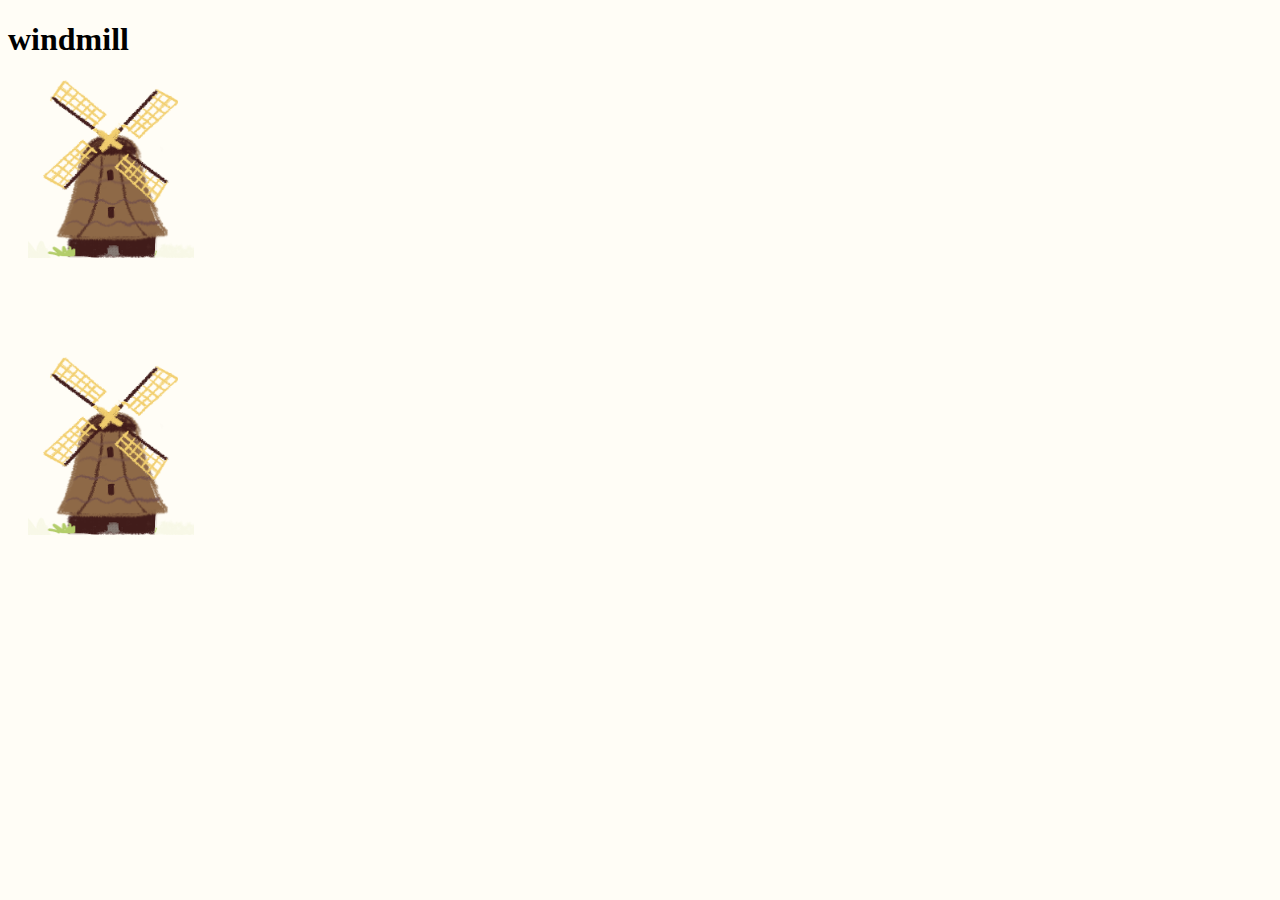
<file: index-page/animation-img.html>
<!DOCTYPE html>
<html lang="en">

<head>
    <meta charset="UTF-8">
    <meta http-equiv="X-UA-Compatible" content="IE=edge">
    <meta name="viewport" content="width=device-width, initial-scale=1.0">
    <title>animation</title>
    <link href="https://cdn.jsdelivr.net/npm/bootstrap@5.2.3/dist/css/bootstrap.min.css" rel="stylesheet"
        integrity="sha384-rbsA2VBKQhggwzxH7pPCaAqO46MgnOM80zW1RWuH61DGLwZJEdK2Kadq2F9CUG65" crossorigin="anonymous">
    <script src="https://cdn.jsdelivr.net/npm/bootstrap@5.2.3/dist/js/bootstrap.bundle.min.js"
        integrity="sha384-kenU1KFdBIe4zVF0s0G1M5b4hcpxyD9F7jL+jjXkk+Q2h455rYXK/7HAuoJl+0I4"
        crossorigin="anonymous"></script>
    <link href="../css/main.css" rel="stylesheet">
    <link rel="stylesheet" href="../css/main.css">
    <link rel="stylesheet" href="../css/a-index.css">
    <link rel="stylesheet" href="../css/windmill.css">

</head>

<body>
  <div class="wrap">
    <div class="container">
  <h1>windmill</h1>
  <div class="windmill">
    <span class="windmill-body"></span>
    <span class="windmill-fans-left"></span>
  </div>
  <div class="windmill">
    <span class="windmill-body"></span>
    <span class="windmill-fans-right"></span>
  </div>
</div>
</div>
</body>
</html>
</file>
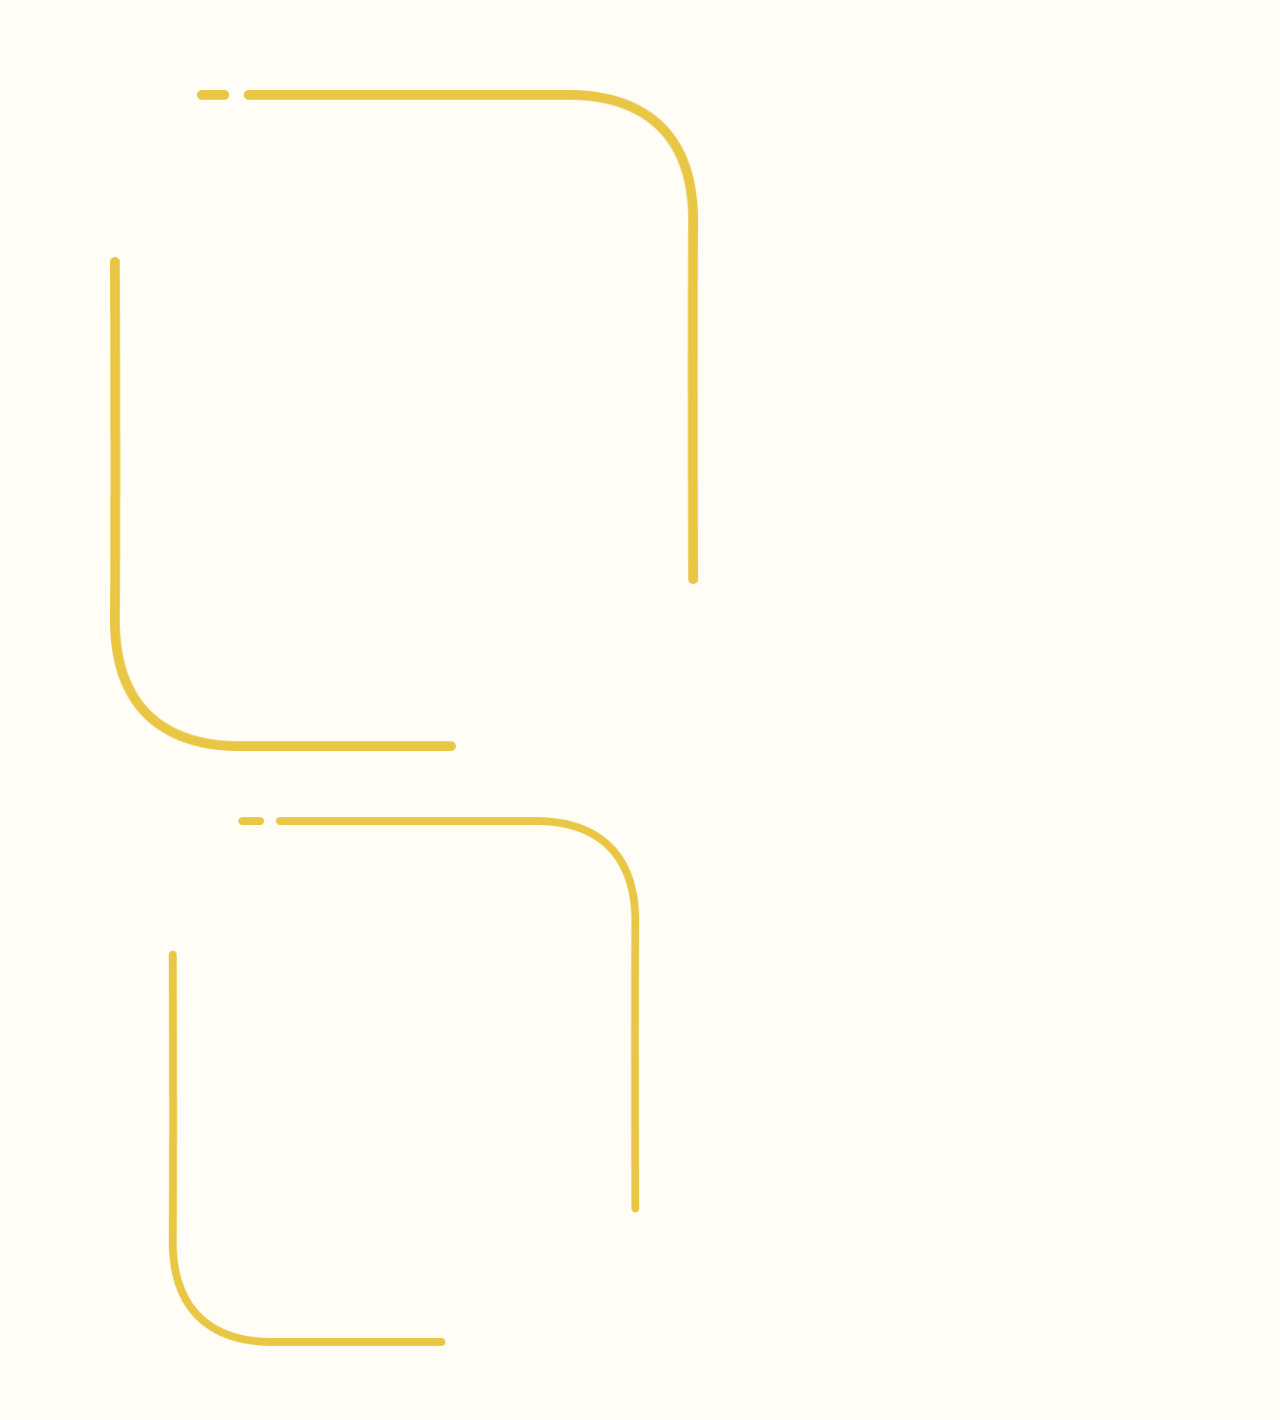
<file: index-page/LessonSlider.html>
<!DOCTYPE html>
<html lang="en">

<head>
    <meta charset="UTF-8">
    <meta http-equiv="X-UA-Compatible" content="IE=edge">
    <meta name="viewport" content="width=device-width, initial-scale=1.0">
    <title>index</title>
    <link href="https://cdn.jsdelivr.net/npm/bootstrap@5.2.3/dist/css/bootstrap.min.css" rel="stylesheet"
        integrity="sha384-rbsA2VBKQhggwzxH7pPCaAqO46MgnOM80zW1RWuH61DGLwZJEdK2Kadq2F9CUG65" crossorigin="anonymous">
    <script src="https://cdn.jsdelivr.net/npm/bootstrap@5.2.3/dist/js/bootstrap.bundle.min.js"
        integrity="sha384-kenU1KFdBIe4zVF0s0G1M5b4hcpxyD9F7jL+jjXkk+Q2h455rYXK/7HAuoJl+0I4"
        crossorigin="anonymous"></script>
    <link href="../css/main.css" rel="stylesheet">
    <link rel="stylesheet" href="../css/main.css">
    <link rel="stylesheet" href="../css/a-index.css">

</head>
<body>
    
    <div class="d-flex a-lesson-btn-right w-100 justify-content-center">
        <div class="a-slide-drag-main">
        </div>
        <div class="position-relative">
            <div class="a-slide-drag"></div>
        </div>
    </div>

    <script src="../JS/main.js"></script>
</body>
</html>
</file>
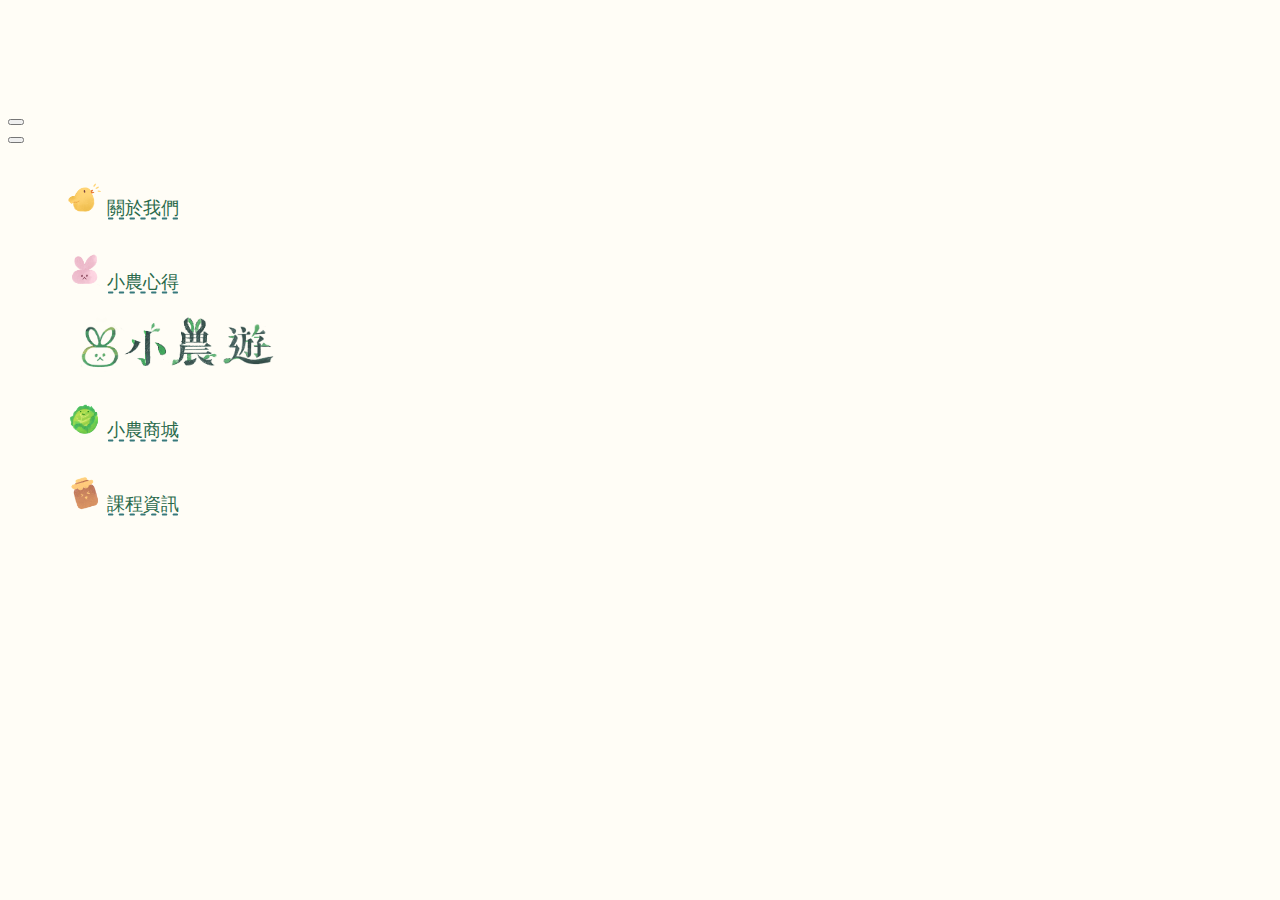
<file: index-page/navbars-sm.html>
<!DOCTYPE html>
<html lang="en">

<head>
    <meta charset="UTF-8">
    <meta http-equiv="X-UA-Compatible" content="IE=edge">
    <meta name="viewport" content="width=device-width, initial-scale=1.0">
    <title>index</title>
    <link href="https://cdn.jsdelivr.net/npm/bootstrap@5.2.3/dist/css/bootstrap.min.css" rel="stylesheet"
        integrity="sha384-rbsA2VBKQhggwzxH7pPCaAqO46MgnOM80zW1RWuH61DGLwZJEdK2Kadq2F9CUG65" crossorigin="anonymous">
    <script src="https://cdn.jsdelivr.net/npm/bootstrap@5.2.3/dist/js/bootstrap.bundle.min.js"
        integrity="sha384-kenU1KFdBIe4zVF0s0G1M5b4hcpxyD9F7jL+jjXkk+Q2h455rYXK/7HAuoJl+0I4"
        crossorigin="anonymous"></script>
    <link href="../css/main.css" rel="stylesheet">

</head>

<body>
    <header>
        <div class="row p-0 m-0">
            <a class="nav-link d-flex  position-absolute justify-content-evenly nav-mb-logoimg" aria-current="page"
                href="#">
                <img src="../img/Icons/小農遊LOGO.png" class="nav-mb-logoimg" width="97.5px" alt="">
            </a>
        </div>
        <div class="row">
            <div class="d-flex  position-absolute justify-content-end mt-4 p-0 nav-title-button">
                <a href="#" class="me-3">
                    <div class="button-cart container">
                        <img src="../img/Icons/icon-cart1.svg" alt="" width="20px" class="icons justify-content-center align-content-center mt-2
                        "></img>
                        <span class="icons-index">1</span>
                    </div>
                </a>
                <div class="">
                    <a href="#" class="position-relative" id="toggleMember"> 
                        <div class="button-member">
                            <img src="../img/Icons/IconClass.png" width="30px" alt="" class="">
                        </div>
                    </a>
                    <ul class="d-flex memeber-status flex-column flex-md-row justify-content-evenly ps-sm-2 ps-md-0"
                        id="memberList">
                        <a href="#" class="">
                            <li class="col-4 mt-sm-0 mt-md-2 icon-member">
                            </li>
                        </a>
                        <a href="#" class="">
                            <li class="col-4 mt-sm-0 mt-md-2  icon-heart">
                            </li>
                        </a>
                        <a href="#" class="">
                            <li class="col-4 mt-sm-0 mt-md-2 icon-logout">
                            </li>
                        </a>
                    </ul>
                    <div class="memeber-active-bg"></div>
                </div>
            </div>
            <button class="navbar-toggler mt-3" type="button" data-bs-toggle="collapse"
                data-bs-target="#navbarSupportedContent2" aria-controls="navbarSupportedContent2" aria-expanded="false"
                aria-label="Toggle navigation">
                <span class=""></span>
            </button>
        </div>
        </div>
        <nav class="navbar navbar-expand-md">
            <div class="container">
                <button class="navbar-toggler" type="button" data-bs-toggle="collapse"
                    data-bs-target="#navbarSupportedContent" aria-controls="navbarSupportedContent"
                    aria-expanded="false" aria-label="Toggle navigation">
                    <span class="navbar-toggler-icon"></span>
                </button>
                <div class="collapse navbar-collapse" id="navbarSupportedContent">
                    <ul class="navbar-nav me-auto mb-2 mb-md-0 mt-md-5 m-md-auto">
                        <li class="nav-item menu_li  mx-md-1 
                    ">
                            <a class="nav-link" href="#">
                                <div class="menu_icon has_hidden_icon">
                                    <img src="../img/Icons/IconNews.png" alt="">
                                </div>
                                <span>關於我們
                                    <svg width="70" height="3" viewBox="0 0 70 3" fill="none" class=""
                                        xmlns="http://www.w3.org/2000/svg">
                                        <path
                                            d="M69.1026 2.5H65.5128C65.0103 2.5 64.6154 2.06 64.6154 1.5C64.6154 0.94 65.0103 0.5 65.5128 0.5H69.1026C69.6051 0.5 70 0.94 70 1.5C70 2.06 69.6051 2.5 69.1026 2.5ZM58.3333 2.5H54.7436C54.241 2.5 53.8462 2.06 53.8462 1.5C53.8462 0.94 54.241 0.5 54.7436 0.5H58.3333C58.8359 0.5 59.2308 0.94 59.2308 1.5C59.2308 2.06 58.8359 2.5 58.3333 2.5ZM47.5641 2.5H43.9744C43.4718 2.5 43.0769 2.06 43.0769 1.5C43.0769 0.94 43.4718 0.5 43.9744 0.5H47.5641C48.0667 0.5 48.4615 0.94 48.4615 1.5C48.4615 2.06 48.0667 2.5 47.5641 2.5ZM36.7949 2.5H33.2051C32.7026 2.5 32.3077 2.06 32.3077 1.5C32.3077 0.94 32.7026 0.5 33.2051 0.5H36.7949C37.2974 0.5 37.6923 0.94 37.6923 1.5C37.6923 2.06 37.2974 2.5 36.7949 2.5ZM26.0256 2.5H22.4359C21.9333 2.5 21.5385 2.06 21.5385 1.5C21.5385 0.94 21.9333 0.5 22.4359 0.5H26.0256C26.5282 0.5 26.9231 0.94 26.9231 1.5C26.9231 2.06 26.5282 2.5 26.0256 2.5ZM15.2564 2.5H11.6667C11.1641 2.5 10.7692 2.06 10.7692 1.5C10.7692 0.94 11.1641 0.5 11.6667 0.5H15.2564C15.759 0.5 16.1538 0.94 16.1538 1.5C16.1538 2.06 15.759 2.5 15.2564 2.5ZM4.48718 2.5H0.897436C0.394872 2.5 0 2.06 0 1.5C0 0.94 0.394872 0.5 0.897436 0.5H4.48718C4.98974 0.5 5.38462 0.94 5.38462 1.5C5.38462 2.06 4.98974 2.5 4.48718 2.5Z"
                                            fill="#37797C" />
                                    </svg>
                                </span>
                            </a>
                        </li>
                        <li class="nav-item menu_li mx-md-1 ">

                            <a class="nav-link" href="#">
                                <div class="menu_icon has_hidden_icon">
                                    <img src="../img/Icons/IconMember.png" alt="">
                                </div><span>小農心得
                                    <svg width=" 70" height="3" viewBox="0 0 70 3" fill="none"
                                        xmlns="http://www.w3.org/2000/svg">
                                        <path
                                            d="M69.1026 2.5H65.5128C65.0103 2.5 64.6154 2.06 64.6154 1.5C64.6154 0.94 65.0103 0.5 65.5128 0.5H69.1026C69.6051 0.5 70 0.94 70 1.5C70 2.06 69.6051 2.5 69.1026 2.5ZM58.3333 2.5H54.7436C54.241 2.5 53.8462 2.06 53.8462 1.5C53.8462 0.94 54.241 0.5 54.7436 0.5H58.3333C58.8359 0.5 59.2308 0.94 59.2308 1.5C59.2308 2.06 58.8359 2.5 58.3333 2.5ZM47.5641 2.5H43.9744C43.4718 2.5 43.0769 2.06 43.0769 1.5C43.0769 0.94 43.4718 0.5 43.9744 0.5H47.5641C48.0667 0.5 48.4615 0.94 48.4615 1.5C48.4615 2.06 48.0667 2.5 47.5641 2.5ZM36.7949 2.5H33.2051C32.7026 2.5 32.3077 2.06 32.3077 1.5C32.3077 0.94 32.7026 0.5 33.2051 0.5H36.7949C37.2974 0.5 37.6923 0.94 37.6923 1.5C37.6923 2.06 37.2974 2.5 36.7949 2.5ZM26.0256 2.5H22.4359C21.9333 2.5 21.5385 2.06 21.5385 1.5C21.5385 0.94 21.9333 0.5 22.4359 0.5H26.0256C26.5282 0.5 26.9231 0.94 26.9231 1.5C26.9231 2.06 26.5282 2.5 26.0256 2.5ZM15.2564 2.5H11.6667C11.1641 2.5 10.7692 2.06 10.7692 1.5C10.7692 0.94 11.1641 0.5 11.6667 0.5H15.2564C15.759 0.5 16.1538 0.94 16.1538 1.5C16.1538 2.06 15.759 2.5 15.2564 2.5ZM4.48718 2.5H0.897436C0.394872 2.5 0 2.06 0 1.5C0 0.94 0.394872 0.5 0.897436 0.5H4.48718C4.98974 0.5 5.38462 0.94 5.38462 1.5C5.38462 2.06 4.98974 2.5 4.48718 2.5Z"
                                            fill="#37797C" />
                                    </svg>
                                </span>
                            </a>
                        </li>
                        <li class="nav-item menu_li mx-md-1 navbar-logo">
                            <a class="nav-link navbar-logo" aria-current="page" href="#">
                                <img src="../img/Icons/GoToFarmLOGO-sm.png" class="nav-sm-logoimg" alt="">
                            </a>
                        </li>
                        <li class="nav-item menu_li mx-md-1">
                            <a class="nav-link" href="#">
                                <div class="menu_icon has_hidden_icon">
                                    <img src="../img/Icons/IconProduct.png" alt="">
                                </div><span>小農商城
                                    <svg width="70" height="3" viewBox="0 0 70 3" fill="none"
                                        xmlns="http://www.w3.org/2000/svg">
                                        <path
                                            d="M69.1026 2.5H65.5128C65.0103 2.5 64.6154 2.06 64.6154 1.5C64.6154 0.94 65.0103 0.5 65.5128 0.5H69.1026C69.6051 0.5 70 0.94 70 1.5C70 2.06 69.6051 2.5 69.1026 2.5ZM58.3333 2.5H54.7436C54.241 2.5 53.8462 2.06 53.8462 1.5C53.8462 0.94 54.241 0.5 54.7436 0.5H58.3333C58.8359 0.5 59.2308 0.94 59.2308 1.5C59.2308 2.06 58.8359 2.5 58.3333 2.5ZM47.5641 2.5H43.9744C43.4718 2.5 43.0769 2.06 43.0769 1.5C43.0769 0.94 43.4718 0.5 43.9744 0.5H47.5641C48.0667 0.5 48.4615 0.94 48.4615 1.5C48.4615 2.06 48.0667 2.5 47.5641 2.5ZM36.7949 2.5H33.2051C32.7026 2.5 32.3077 2.06 32.3077 1.5C32.3077 0.94 32.7026 0.5 33.2051 0.5H36.7949C37.2974 0.5 37.6923 0.94 37.6923 1.5C37.6923 2.06 37.2974 2.5 36.7949 2.5ZM26.0256 2.5H22.4359C21.9333 2.5 21.5385 2.06 21.5385 1.5C21.5385 0.94 21.9333 0.5 22.4359 0.5H26.0256C26.5282 0.5 26.9231 0.94 26.9231 1.5C26.9231 2.06 26.5282 2.5 26.0256 2.5ZM15.2564 2.5H11.6667C11.1641 2.5 10.7692 2.06 10.7692 1.5C10.7692 0.94 11.1641 0.5 11.6667 0.5H15.2564C15.759 0.5 16.1538 0.94 16.1538 1.5C16.1538 2.06 15.759 2.5 15.2564 2.5ZM4.48718 2.5H0.897436C0.394872 2.5 0 2.06 0 1.5C0 0.94 0.394872 0.5 0.897436 0.5H4.48718C4.98974 0.5 5.38462 0.94 5.38462 1.5C5.38462 2.06 4.98974 2.5 4.48718 2.5Z"
                                            fill="#37797C" />
                                    </svg>
                                </span>
                            </a>
                        </li>
                        <li class="nav-item menu_li mx-md-1">
                            <a class="nav-link" href="#">
                                <div class="menu_icon has_hidden_icon">
                                    <img src="../img/Icons/IconClass.png" alt="">
                                </div><span>課程資訊

                                    <br>
                                    <svg width="70" height="3" viewBox="0 0 70 3" fill="none"
                                        xmlns="http://www.w3.org/2000/svg">
                                        <path
                                            d="M69.1026 2.5H65.5128C65.0103 2.5 64.6154 2.06 64.6154 1.5C64.6154 0.94 65.0103 0.5 65.5128 0.5H69.1026C69.6051 0.5 70 0.94 70 1.5C70 2.06 69.6051 2.5 69.1026 2.5ZM58.3333 2.5H54.7436C54.241 2.5 53.8462 2.06 53.8462 1.5C53.8462 0.94 54.241 0.5 54.7436 0.5H58.3333C58.8359 0.5 59.2308 0.94 59.2308 1.5C59.2308 2.06 58.8359 2.5 58.3333 2.5ZM47.5641 2.5H43.9744C43.4718 2.5 43.0769 2.06 43.0769 1.5C43.0769 0.94 43.4718 0.5 43.9744 0.5H47.5641C48.0667 0.5 48.4615 0.94 48.4615 1.5C48.4615 2.06 48.0667 2.5 47.5641 2.5ZM36.7949 2.5H33.2051C32.7026 2.5 32.3077 2.06 32.3077 1.5C32.3077 0.94 32.7026 0.5 33.2051 0.5H36.7949C37.2974 0.5 37.6923 0.94 37.6923 1.5C37.6923 2.06 37.2974 2.5 36.7949 2.5ZM26.0256 2.5H22.4359C21.9333 2.5 21.5385 2.06 21.5385 1.5C21.5385 0.94 21.9333 0.5 22.4359 0.5H26.0256C26.5282 0.5 26.9231 0.94 26.9231 1.5C26.9231 2.06 26.5282 2.5 26.0256 2.5ZM15.2564 2.5H11.6667C11.1641 2.5 10.7692 2.06 10.7692 1.5C10.7692 0.94 11.1641 0.5 11.6667 0.5H15.2564C15.759 0.5 16.1538 0.94 16.1538 1.5C16.1538 2.06 15.759 2.5 15.2564 2.5ZM4.48718 2.5H0.897436C0.394872 2.5 0 2.06 0 1.5C0 0.94 0.394872 0.5 0.897436 0.5H4.48718C4.98974 0.5 5.38462 0.94 5.38462 1.5C5.38462 2.06 4.98974 2.5 4.48718 2.5Z"
                                            fill="#37797C" />
                                    </svg>
                                </span>
                            </a>
                        </li>
                    </ul>
                </div>
            </div>
        </nav>

    </header>
    <script src="../JS/main.js"></script>
</body>


</html>
</file>
<file: css/main.css>
/* 整體背景 */
body {
  background-color: #FFFDF6;
}

/* 拔除input樣式 */
input[type=number]::-webkit-outer-spin-button,
input[type=number]::-webkit-inner-spin-button {
  -webkit-appearance: none;
  border: 0;
}

input {
  border-top-style: hidden;
  border-right-style: hidden;
  border-left-style: hidden;
  border-bottom-style: hidden;
}

input:focus {
  outline: none !important;
}

a {
  text-decoration: none;
}

/* 字體 */
@font-face {
  font-family: GenSenRoundedTW-B;
  src: url('/font/GenSenRounded-B.otf')
}

@font-face {
  font-family: GenSenRoundedTW-M;
  src: url('/font/GenSenRounded-M.otf')
}

@font-face {
  font-family: GenSenRoundedTW-R;
  src: url('/font/GenSenRounded-R.otf')
}

@font-face {
  font-family: GenSenRoundedTW-L;
  src: url('/font/GenSenRounded-L.otf')
}


/* 字體粗細 */

.font-B {
  font-family: GenSenRoundedTW-B;
}

.font-M {
  font-family: GenSenRoundedTW-M;
}

.font-R {
  font-family: GenSenRoundedTW-R;
}

.font-L {
  font-family: GenSenRoundedTW-L;
}

/* 字級大小 */
.f-13 {
  font-size: clamp(0.6rem, 1vw, 0.8125rem);
}

.f-16 {
  font-size: clamp(0.9rem, 1.8vw, 1rem);
}

.f-20 {
  font-size: clamp(1.1rem, 2.2vw, 1.25rem);
}

.f-24 {
  font-size: clamp(1.2rem, 2.5vw, 1.5rem);
}

.f-32 {
  font-size: clamp(1.8rem, 3vw, 2rem);

}


/* 字體顏色 */
.f-Brown {
  color: rgb(116, 84, 84);
}

.f-LightGreen {
  color: rgba(87, 172, 111, 1);
}

.f-DarkGreen {
  color: #37797C;
}

.f-Gray {
  color: #7A7A7A;
}

.f-Yellow {
  color: #eac645;
}

/* 文字間距 letter-spacing*/
.sp-1 {
  letter-spacing: 2px;
}

.sp-2 {
  letter-spacing: 4px;
}

.sp-3 {
  letter-spacing: 6px;
}

.navbar-title {

  display: flex;

  justify-content: center;

  align-items: center;

  max-width: 1920px;

  margin: 0 auto;

  padding: 0;

  height: 180px;

}

/* == header == */

.navbar-title {
  display: flex;
  justify-content: center;
  align-items: center;
  max-width: 1920px;
  margin: 0 auto;
  padding: 0;
  height: 180px;
}

.icon-member {
  background: url(../img/Icons/icon-member.svg);
  background-size: contain;
  background-repeat: no-repeat;
  width: 14px;
  height: 13px;
}

.icon-heart {
  background: url(../img/Icons/🦆\ icon\ _heart.svg);
  background-size: contain;
  background-repeat: no-repeat;
  width: 13px;
  height: 12px;
  margin-right: 2px;
}

.icon-heart:hover {
  background: url(../img/Icons/🦆\ icon\ -heart-hover.svg);
  background-size: contain;
  background-repeat: no-repeat;
  width: 18px;
  height: 15px;
}

.icon-logout {
  background: url(../img/Icons/icon-logout.png);
  background-size: contain;
  background-repeat: no-repeat;
  width: 14px;
  height: 13px;
}






@media (max-width:768px) {
    .navbar-hamburger {
        z-index: 1000;
        background-color: #FFFDF6;
        /* border:1px solid #D5BAA6; */
        border-radius: 10px;
        width: 130px;
        height: 220px;
        margin: 5px;
        
      }
  .nav-mb-logoimg {
    z-index: 100;
    background-color: #FFFDF6;
    border-radius: 50%;
    width: 97.5px;
    display: flex;
    justify-content: center;
  }

  .button-cart {
    position: relative;
    width: 40px;
    height: 40px;
    background-image: url(./../img/texture/buttonYmain.png);
    border-radius: 50%;
    border: 1px solid transparent;
    padding-left: 10px;
    padding-right: 10px;
    z-index: 20;
  }

  .icons-index {
    position: absolute;
    left: 70%;
    top: 0;
    width: 17px;
    height: 17px;
    border: 1px solid transparent;
    border-radius: 50%;
    background-color: #57ac6f;
    color: #FFF;
    text-align: center;
    font-size: 12px;
  }

  .icons {
    background-size: cover;
    background: url(../img/Icons/icon-cart.svg);
    background-size: cover;
    background-repeat: no-repeat;
  }


  .memeber-status {
    position: relative;
    list-style: none;
    margin: 0;
    align-items: center;
    margin-left: 5px;
    margin-top: -20px;
    padding-top: 10px;
    padding-left: 2px;
    padding-bottom: 10px;
    width: 30px;
    height: 120px;
    border-radius: 0 0px 50px 50px;
    box-shadow: 1px 1px 5px 1px #D5BAA6;
    transform: translateY(-115px);
    transition: 0.2s;
    z-index: 20;
    background-color: #FFFDF6;
  }

  .memeber-status-login {
    position: relative;
    list-style: none;
    margin: 0;
    align-items: center;
    margin-left: 5px;
    margin-top: -10px;
    padding-top: 10px;
    padding-left: 2px;
    padding-bottom: 10px;
    width: 30px;
    height: 89px;
    border-radius: 0 0px 50px 50px;
    box-shadow: 1px 1px 5px 1px #D5BAA6;
    transform: translateY(-115px);
    transition: 0.2s;
  }

  .memeber-login {
    margin-top: 5px;
    margin-left: 5px;
  }

  .memberList {
    transition: 0.2s;
    transform: translateY(0px);
  }

  .memberList-login {
    transition: 0.2s;
    transform: translateY(0px);
  }

  .memberList:target {
    transition: 0.2s;
  }

  .memeber-status:target {
    transform: translateY(135px);
    transition: 0.2s;
  }



  .button-member {
    position: relative;
    align-items: center;
    align-content: center;
    background-color: transparent;
    width: 40px;
    height: 40px;
    border-radius: 50%;
    box-shadow: 1px 1px 5px 1px #D5BAA6;
    border: 4px solid #FFF;
    background-color: #c4c4c4;
    z-index: 22;
  }

  .memeber-active-bg {
    position: relative;
    background-color: #FFFDF6;
    /* border: 1px solid #000; */
    width: 50px;
    height: 140px;
    margin-left: -5px;
    margin-top: -250px;
    z-index: 21;
  }

  .button-member>img {
    margin: auto;
  }

.hamburger-buttom-mb{
  position: relative;
  left: 5%;
  padding-top: 20px;
  margin-bottom: -20px;
}

}

@media (min-width:768px) {
.hamburger-buttom-mb {
    margin-top: 70px;
    margin-bottom: 20px;
  }

  .navbar-hamburger {
      z-index: 1000;
      background-color: #FFFDF6;
      /* border:1px solid #D5BAA6; */
      border-radius: 10px;
      width: 100%;
  
    }
  .nav-title-button {
    margin-left: -135px;
  }

  .button-cart {
    position: relative;
    width: 40px;
    height: 40px;
    background-image: url(./../img/texture/buttonYmain.png);
    border-radius: 50%;
    border: 1px solid transparent;
    padding-left: 10px;
    padding-right: 10px;
    z-index: 20;
  }


  .icons-index {
    position: absolute;
    width: 17px;
    height: 17px;
    border: 1px solid transparent;
    border-radius: 50%;
    background-color: #57ac6f;
    color: #FFF;
    text-align: center;
    font-size: 12px;
    left: 70%;
    top: 0;
  }

  .icons {
    background-size: cover;
    background: url(../img/Icons/icon-cart.svg);
    background-size: cover;
    background-repeat: no-repeat;
  }



  .memeber-status {
    position: absolute;
    list-style: none;
    margin: 0;
    margin-left: 30px;
    margin-top: -35px;
    margin-bottom: 5px;
    padding-left: 0;
    padding-top: 2px;
    width: 135px;
    height: 30px;
    border-radius: 0 50px 50px 0px;
    box-shadow: 1px 1px 5px 1px #D5BAA6;
    z-index: 10;
    transform: translateX(-125px);
    transition: 0.2s;

  }

  .memeber-status-login {
    list-style: none;
    margin: 0;
    align-items: center;
    margin-left: 30px;
    margin-top: -35px;
    margin-bottom: 5px;
    padding-left: 0;
    padding-top: 2px;
    width: 89px;
    height: 30px;
    border-radius: 0 50px 50px 0px;
    box-shadow: 1px 1px 5px 1px #D5BAA6;
    transform: translateX(-115px);
    transition: 0.2s;
  }


  .memeber-login {
    margin-left: 5px;
    z-index: 100;
  }

  .memberList {
    transition: 0.2s;
    transform: translateX(0px);
  }

  .memberList:target {
    transition: 0.2s;
  }

  .memeber-status:target {
    transition: 0.2s;
    transform: translateX(135px);
  }

  .button-member {
    position: relative;
    align-items: center;
    align-content: center;
    background-color: transparent;
    width: 40px;
    height: 40px;
    border-radius: 50%;
    border: 4px solid #FFF;
    background-color: #c4c4c4;
    box-shadow: 1px 1px 5px 1px #D5BAA6;
    z-index: 20;

  }

  .button-member>img {
    margin: auto;
  }

  .memeber-active-bg {
    position: relative;
    background-color: #FFFDF6;
    width: 125px;
    height: 50px;
    margin-left: -105px;
    margin-top: -40px;
    z-index: 15;
  }

  .nav-mb-logoimg {
    display: none;
  }
}


/* === */

/* === Navbars === */

.navbar-toggler-icon {
  background-image: url(../img/Icons/expand.svg);
}




.navbar-title>ul>li {
  /* position: absolute; */
  align-items: center;
  justify-content: center;
}


.menu_li {

  height: 34px;
  list-style: none;
  padding-left: 20px;
  padding-right: 20px;

}

.menu_li>a {
  text-decoration: none;
  font-size: 18px;
  color: #2A6A4B;

}

.menu_li>a>span {
  position: relative;
}

.menu_li>a>span>svg {
  position: absolute;
  width: 100%;
  right: 0;
  bottom: -2px;
}

.menu_li>a>div {
  display: inline;
  align-items: center;
}

.menu_li>a>div>img {
  width: 34px;
  height: 34px;
}

.nav-logo {
  position: relative;
}

.nav-logoimg {
  position: relative;
  margin-top: -75px;
  padding: 10px;
  width: 205px;
  height: 205px;
  border-radius: 50%;
  background-color: #FFFDF6;
  z-index: 1;
}

.nav-sm-logoimg {
  margin-top: -20px;
  width: 214px;
  height: 71px;
  background-color: #FFFDF6;
}

@media (min-width:768px),
print {
  .navbar-logo {
    align-items: center;
    justify-content: center;
  }

  .menu_li {
    padding: 20px;
  }



  .nav-mb-logimg {
    display: none;
  }
}

@media (max-width:768px) {
  .nav-mb-logimg {
    margin: auto;
  }

  .navbar-logo {
    display: none;
  }

  .menu_li {
    padding: 0;
    margin-top: 10px;
  }

}

/* === button專區 === */
.btn-area {
  width: 100%;
  position: relative;
  margin: 90px auto 0;
  padding-bottom: 60px;

}



/* 網頁 */

@media (min-width:768px) {

  /* === */
  .buttonGS {
    position: relative;
    display: flex;
    align-items: center;
    justify-content: center;
    position: absolute;
    left: 0;
    right: 0;
    width: 198px;
    height: 70px;
    z-index: 100;
    transition: 0.2s;
    padding-top: 12px;
  }


  .buttonGS:hover {
    transform: translate3d(8px, 8px, 0);
    transition: 0.2s;
    opacity: 1;
  }

  .buttonGS:active {
    transform: translate3d(8px, 12px, 0px);
    transition: 0.2s;
    opacity: 1;
  }

  .buttonGS::before {
    content: "";
    display: block;
    width: 198px;
    height: 70px;
    position: absolute;
    left: 0;
    top: 0;
    background: url(../img/Button/buttonGS\ -\ line.svg);
    background-size: auto;
    z-index: 10;
    transition: 0.2s;
  }

  .buttonGS::after {
    content: "";
    display: block;
    width: 198px;
    height: 70px;
    position: absolute;
    left: 8px;
    top: 8px;
    background: url(../img/Button/buttonGS.svg);
    z-index: -1;
    transition: 0.2s;
  }


  .buttonGS:hover::before {
    transform: translate3d(4px, 4px, 0);
    transition: 0.2s;
    opacity: 1;
  }

  .buttonGS:hover::after {
    transform: translate3d(-4px, -4px, 0);
    transition: 0.2s;
    opacity: 1;
  }

  /* === */
  .buttonG {
    position: relative;
    display: flex;
    align-items: center;
    justify-content: center;
    position: absolute;
    left: 0;
    right: 0;
    width: 294px;
    height: 83px;
    z-index: 100;
    transition: 0.2s;
    padding-top: 12px;
  }



  .buttonG:hover {
    transform: translate3d(12px, 12px, 0);
    transition: 0.2s ease;
    opacity: 1;
  }

  .buttonG:active {
    transform: translate3d(12px, 18px, 0px);
    transition: 0.2s;
    opacity: 1;
  }

  .buttonG::before {
    content: "";
    display: block;
    width: 294px;
    height: 83px;
    position: absolute;
    left: 0;
    top: 0;
    background: url(../img/Button/ButtonG\ -\ line.svg);
    background-size: auto;
    z-index: 10;
    transition: 0.2s;
  }

  .buttonG::after {
    content: "";
    display: block;
    width: 294px;
    height: 83px;
    position: absolute;
    left: 12px;
    top: 12px;
    background: url(../img/Button/ButtonG.svg);
    z-index: -1;
    transition: 0.2s;
  }


  .buttonG:hover::before {
    transform: translate3d(6px, 6px, 0);
    transition: 0.2s ease;
    opacity: 1;
  }

  .buttonG:hover::after {
    transform: translate3d(-6px, -6px, 0);
    transition: 0.2s ease;
    opacity: 1;
  }

  /* === */
  .buttonYS {
    position: relative;
    display: flex;
    align-items: center;
    justify-content: center;
    position: absolute;
    left: 0;
    right: 0;
    width: 167px;
    height: 69px;
    z-index: 100;
    transition: 0.2s;
    padding-top: 12px;
  }



  .buttonYS:hover {
    transform: translate3d(12px, 12px, 0);
    transition: 0.2s ease;
    opacity: 1;
  }

  .buttonYS:active {
    transform: translate3d(12px, 18px, 0px);
    transition: 0.2s;
    opacity: 1;
  }

  .buttonYS::before {
    content: "";
    display: block;
    width: 167px;
    height: 69px;
    position: absolute;
    left: 0;
    top: 0;
    background: url(../img/Button/ButtonYS\ -\ line.svg);
    background-size: auto;
    z-index: 10;
    transition: 0.2s;
  }

  .buttonYS::after {
    content: "";
    display: block;
    width: 167px;
    height: 69px;
    position: absolute;
    left: 12px;
    top: 12px;
    background: url(../img/Button/ButtonYS.svg);
    z-index: -1;
    transition: 0.2s;
  }


  .buttonYS:hover::before {
    transform: translate3d(6px, 6px, 0);
    transition: 0.2s ease;
    opacity: 1;
  }

  .buttonYS:hover::after {
    transform: translate3d(-6px, -6px, 0);
    transition: 0.2s ease;
    opacity: 1;
  }

  /* ----- */

  .buttonY {
    position: relative;
    display: flex;
    align-items: center;
    justify-content: center;
    position: absolute;
    left: 0;
    right: 0;
    width: 359px;
    height: 94px;
    z-index: 100;
    transition: 0.2s;
    padding-top: 12px;
  }



  .buttonY:hover {
    transform: translate3d(12px, 12px, 0);
    transition: 0.2s ease;
    opacity: 1;
  }

  .buttonY:active {
    transform: translate3d(12px, 18px, 0px);
    transition: 0.2s;
    opacity: 1;
  }

  .buttonY::before {
    content: "";
    display: block;
    width: 359px;
    height: 94px;
    position: absolute;
    left: 0;
    top: 0;
    background: url(../img/Button/ButtonY\ -\ line.svg);
    background-size: auto;
    z-index: 10;
    transition: 0.2s;
  }

  .buttonY::after {
    content: "";
    display: block;
    width: 359px;
    height: 94px;
    position: absolute;
    left: 12px;
    top: 12px;
    background: url(../img/Button/ButtonY.svg);
    z-index: -1;
    transition: 0.2s;
  }


  .buttonY:hover::before {
    transform: translate3d(6px, 6px, 0);
    transition: 0.2s ease;
    opacity: 1;
  }

  .buttonY:hover::after {
    transform: translate3d(-6px, -6px, 0);
    transition: 0.2s ease;
    opacity: 1;
  }

  /* ----- */

  .buttonYL {
    position: relative;
    display: flex;
    align-items: center;
    justify-content: center;
    position: absolute;
    left: 0;
    right: 0;
    width: 293px;
    height: 84px;
    z-index: 100;
    transition: 0.2s;
    padding-top: 12px;
  }

  .buttonYL:hover {
    transform: translate3d(12px, 12px, 0);
    transition: 0.2s ease;
    opacity: 1;
  }

  .buttonYL:active {
    transform: translate3d(12px, 18px, 0px);
    transition: 0.2s;
    opacity: 1;
  }

  .buttonYL::before {
    content: "";
    display: block;
    width: 293px;
    height: 84px;
    position: absolute;
    left: 0;
    top: 0;
    background: url(../img/Button/ButtonYL\ -\ line.svg);
    background-size: auto;
    z-index: 10;
    transition: 0.2s;
  }

  .buttonYL::after {
    content: "";
    display: block;
    width: 293px;
    height: 84px;
    position: absolute;
    left: 12px;
    top: 12px;
    background: url(../img/Button/ButtonYL.svg);
    z-index: -1;
    transition: 0.2s;
  }


  .buttonYL:hover::before {
    transform: translate3d(6px, 6px, 0);
    transition: 0.2s ease;
    opacity: 1;
  }

  .buttonYL:hover::after {
    transform: translate3d(-6px, -6px, 0);
    transition: 0.2s ease;
    opacity: 1;
  }

  /* --- */

  .buttonfavorite {
    position: relative;
    display: flex;
    align-items: center;
    justify-content: center;
    position: absolute;
    left: 0;
    right: 0;
    width: 266px;
    height: 60px;
    z-index: 100;
    background-size: auto;
    transition: 0.2s;
  }



  .buttonfavorite:hover {
    /* transform: translate3d(0px, 6px, 0); */
    transition: 0.2s;
    opacity: 1;
  }


  .buttonfavorite:active {
    transform: translate3d(0px, 6px, 0);
    transition: 0.2s;
    opacity: 1;

  }

  /* === */
  .buttoncart {
    position: relative;
    display: flex;
    align-items: center;
    justify-content: center;
    position: absolute;
    left: 0;
    right: 0;
    width: 253px;
    height: 60px;
    background-size: auto;
    background: url(../img/Button/ButtonCart.png);
    transition: 0.2s;
  }



  .buttoncart:hover {
    background: url(../img/Button/ButtonCartHover.png);
    transition: 0.2s;
    opacity: 1;
  }


  .buttoncart:active {
    transform: translate3d(0px, 6px, 0);
    transition: 0.2s;
    opacity: 1;

  }

  /* === */
  .buttonLesson {
    position: relative;
    display: flex;
    align-items: center;
    justify-content: center;
    position: absolute;
    left: 0;
    right: 0;
    width: 266px;
    height: 60px;
    z-index: 100;
    background-size: auto;
    transition: 0.2s;
    background: url(../img/Button/ButtonLesson.png);
  }

  .buttonLesson:active {
    transform: translate3d(0px, 6px, 0);
    transition: 0.2s;
    opacity: 1;

  }

  /* === */
  .buttonR {
    position: relative;
    display: flex;
    align-items: center;
    justify-content: center;
    position: absolute;
    left: 0;
    right: 0;
    width: 266px;
    height: 60px;
    z-index: 100;
    transition: 0.2s;
    background: url(../img/Button/ButtonR.svg);
  }


  .buttonR:active {
    transform: translate3d(0px, 6px, 0);
    transition: 0.2s;
    opacity: 1;
  }

  /* === */
  .buttonS {
    position: relative;
    display: flex;
    align-items: center;
    justify-content: center;
    position: absolute;
    left: 0;
    right: 0;
    width: 253px;
    height: 60px;
    z-index: 100;
    transition: 0.2s;
    background: url(../img/Button/ButtonS.svg);
  }


  .buttonS:active {
    transform: translate3d(0px, 6px, 0);
    transition: 0.2s;
    opacity: 1;
  }

  /* === */
  .buttonP {
    position: relative;
    display: flex;
    align-items: center;
    justify-content: center;
    position: absolute;
    left: 0;
    right: 0;
    width: 253px;
    height: 60px;
    z-index: 100;
    transition: 0.2s;
    background: url(../img/Button/ButtonP.svg);
  }


  .buttonP:active {
    transform: translate3d(0px, 6px, 0);
    transition: 0.2s;
    opacity: 1;
  }




}

/* 手機 */

@media (max-width:768px) {

  .buttonGS {
    position: relative;
    display: flex;
    align-items: center;
    justify-content: center;
    position: absolute;
    left: 0;
    right: 0;
    width: 198px;
    height: 70px;
    z-index: 100;
    padding-top: 12px;
  }

  .buttonGS::before {
    content: "";
    display: block;
    width: 198px;
    height: 70px;
    position: absolute;
    left: 0;
    top: 0;
    background: url(../img/Button/buttonGS\ -\ line.svg);
    background-size: auto;
    z-index: 10;
  }

  .buttonGS::after {
    content: "";
    display: block;
    width: 198px;
    height: 70px;
    position: absolute;
    left: 0px;
    top: 0px;
    background: url(../img/Button/buttonGS.svg);
    z-index: -1;
  }

  .buttonGS:active {
    transform: translate3d(0px, 6px, 0);
    transition: 0.2s;
    opacity: 1;

  }

  /* === */

  .buttonG {
    position: relative;
    display: flex;
    align-items: center;
    justify-content: center;
    position: absolute;
    left: 0;
    right: 0;
    width: 294px;
    height: 83px;
    z-index: 100;
    padding-top: 12px;
  }

  .buttonG::before {
    content: "";
    display: block;
    width: 294px;
    height: 83px;
    position: absolute;
    left: 0;
    top: 0;
    background: url(../img/Button/ButtonG\ -\ line.svg);
    background-size: auto;
    z-index: 10;
  }

  .buttonG::after {
    content: "";
    display: block;
    width: 294px;
    height: 83px;
    position: absolute;
    left: 0px;
    top: 0px;
    background: url(../img/Button/ButtonG.svg);
    z-index: -1;
  }

  .buttonG:active {
    transform: translate3d(0px, 6px, 0);
    transition: 0.2s;
    opacity: 1;
  }

  /* === */
  .buttonYS {
    position: relative;
    display: flex;
    align-items: center;
    justify-content: center;
    position: absolute;
    left: 0;
    right: 0;
    width: 167px;
    height: 69px;
    z-index: 100;
    padding-top: 12px;
  }

  .buttonYS::before {
    content: "";
    display: block;
    width: 167px;
    height: 69px;
    position: absolute;
    left: 0;
    top: 0;
    background: url(../img/Button/ButtonYS\ -\ line.svg);
    background-size: auto;
    z-index: 10;
  }

  .buttonYS::after {
    content: "";
    display: block;
    width: 167px;
    height: 69px;
    position: absolute;
    left: 0px;
    top: 0px;
    background: url(../img/Button/ButtonYS.svg);
    z-index: -1;
  }

  .buttonYS:active {
    transform: translate3d(0px, 6px, 0);
    transition: 0.2s;
    opacity: 1;
  }

  /* --- */
  .buttonY {
    position: relative;
    display: flex;
    align-items: center;
    justify-content: center;
    position: absolute;
    left: 0;
    right: 0;
    width: 144px;
    height: 43px;
    z-index: 100;
    padding-top: 12px;
    padding-bottom: 12px;
  }


  .buttonY::before {
    content: "";
    display: block;
    width: 144px;
    height: 43px;
    position: absolute;
    background: url(../img/Button/ButtonMobile\ -\ line.svg);
    background-size: auto;
    z-index: 10;
  }

  .buttonY::after {
    content: "";
    display: block;
    width: 144px;
    height: 43px;
    position: absolute;
    left: 0px;
    top: 0px;
    background: url(../img/Button/ButtonMobile.svg);
    z-index: -1;
  }

  .buttonY:active {
    transform: translate3d(0px, 6px, 0);
    transition: 0.2s;
    opacity: 1;
  }

  /* ----- */

  .buttonYL {
    position: relative;
    display: flex;
    align-items: center;
    justify-content: center;
    position: absolute;
    left: 0;
    right: 0;
    width: 293px;
    height: 84px;
    z-index: 100;
    padding-top: 12px;
  }



  .buttonYL::before {
    content: "";
    display: block;
    width: 293px;
    height: 84px;
    position: absolute;
    left: 0;
    top: 0;
    background: url(../img/Button/ButtonYL\ -\ line.svg);
    background-size: auto;
    z-index: 10;
  }

  .buttonYL::after {
    content: "";
    display: block;
    width: 293px;
    height: 84px;
    position: absolute;
    left: 0px;
    top: 0px;
    background: url(../img/Button/ButtonYL.svg);
    z-index: -1;
  }



  /* --- */

  .buttonfavorite {
    position: relative;
    display: flex;
    align-items: center;
    justify-content: center;
    position: absolute;
    left: 0;
    right: 0;
    width: 266px;
    height: 60px;
    z-index: 100;
    background-size: auto;
    transition: 0.2s;
  }



  .buttonfavorite:hover {
    transition: 0.2s;
    opacity: 1;
  }


  .buttonfavorite:active {
    transform: translate3d(0px, 6px, 0);
    transition: 0.2s;
    opacity: 1;

  }

  /* === */
  .buttoncart {
    position: relative;
    display: flex;
    align-items: center;
    justify-content: center;
    position: absolute;
    left: 0;
    right: 0;
    width: 253px;
    height: 60px;
    background-size: auto;
    background: url(../img/Button/ButtonCart.png);
    transition: 0.2s;
  }



  .buttoncart:hover {
    transition: 0.2s;
    opacity: 1;
  }


  .buttoncart:active {
    background: url(../img/Button/ButtonCartHover.png);
    transform: translate3d(0px, 6px, 0);
    transition: 0.2s;
    opacity: 1;

  }




  /* === */

  .buttonLesson {
    position: relative;
    display: flex;
    align-items: center;
    justify-content: center;
    position: absolute;
    left: 0;
    right: 0;
    width: 266px;
    height: 60px;
    z-index: 100;
    background-size: auto;
    background: url(../img/Button/ButtonLesson.png);
    padding-top: 12px;
  }


  /* === */
  .buttonR {
    position: relative;
    display: flex;
    align-items: center;
    justify-content: center;
    position: absolute;
    left: 0;
    right: 0;
    width: 266px;
    height: 60px;
    z-index: 100;
    transition: 0.2s;
    background: url(../img/Button/ButtonR.svg);
  }


  .buttonR:active {
    transform: translate3d(0px, 6px, 0);
    transition: 0.2s;
    opacity: 1;
  }

  /* === */
  .buttonS {
    position: relative;
    display: flex;
    align-items: center;
    justify-content: center;
    position: absolute;
    left: 0;
    right: 0;
    width: 253px;
    height: 60px;
    z-index: 100;
    transition: 0.2s;
    background: url(../img/Button/ButtonS.svg);
    padding-top: 12px;
  }


  .buttonS:active {
    transform: translate3d(0px, 6px, 0);
    transition: 0.2s;
    opacity: 1;
  }

  /* === */
  .buttonP {
    position: relative;
    display: flex;
    align-items: center;
    justify-content: center;
    position: absolute;
    left: 0;
    right: 0;
    width: 253px;
    height: 60px;
    z-index: 100;
    transition: 0.2s;
    background: url(../img/Button/ButtonP.svg);
    padding-top: 12px;
  }


  .buttonP:active {
    transform: translate3d(0px, 6px, 0);
    transition: 0.2s;
    opacity: 1;
  }
}

/* footer */
@media (min-width:769px) {
  footer {
    height: 631px;
    background: #FFF;
  }

  .footer-card {
    margin: auto;
    width: 290px;
    height: 410px;
  }

  .footer-logoimg {
    width: 220px;
    border-radius: 50%;
    background: #FFFDF6;
    margin-top: 100PX;
  }

  .button-footer {
    position: relative;
    width: 64px;
    height: 64px;
    background-image: url(./../img/texture/buttonYlight.png);
    border-radius: 50%;
    border: 1px solid transparent;
    padding-left: 10px;
    padding-right: 10px;
    z-index: 20;
  }

  .footer-img {
    margin-top: -200px;
    margin-bottom: 100px;
  }

  .footer-cart {
    width: 40px;
    height: 40px;
  }

  .footer-ig {
    width: 41px;
    height: 41px;
  }

  .footer-fb {
    width: 23px;
    height: 40px;
  }
}

@media (max-width:768px) {

  footer {
    height: 378px;
    background: #FFF;
  }

  .footer-card {
    margin: auto;
    width: 290px;
    height: 410px;
  }

  .footer-logoimg {
    width: 103px;
    height: 103px;
    border-radius: 50%;
    background: #FFFDF6;
    margin-top: 55PX;
  }

  .button-footer {
    /* margin: auto; */
    position: relative;
    width: 40px;
    height: 40px;
    background-image: url(./../img/texture/buttonYlight.png);
    border-radius: 50%;
    border: 1px solid transparent;
    padding-left: 10px;
    padding-right: 10px;
    z-index: 20;
  }

  .footer-cart {
    width: 25px;
    height: 25px;
  }

  .footer-ig {
    width: 25px;
    height: 25px;
  }

  .footer-fb {
    width: 13px;
    height: 23px;
  }

  .footer-img {
    display: none;
    margin-top: -200px;
    margin-bottom: 100px;
  }
}

/* amimation img */

.windmill {
  margin: 20px;
  position: relative;
  width: 325px;
  height: 257px;
}

.windmill-body {
  position: absolute;
  width: 166px;
  height: 123px;
  background-image: url(../img/svg/windmill.png);
  background-size: cover;
  top: 55px;

}

.windmill-fans-left {
  position: absolute;
  width: 135px;
  height: 123px;
  background-image: url(../img/svg/windmillFan\ .png);
  background-size: cover;
  left: 15px;
  -moz-animation: windmillloop 15s linear infinite;
  animation: windmillloop 15s linear infinite;
}

.windmill-fans-right {
  position: absolute;
  width: 135px;
  height: 123px;
  background-image: url(../img/svg/windmillFan\ .png);
  background-size: cover;
  left: 15px;
  -moz-animation: windmillloop2 15s linear infinite;
  animation: windmillloop2 15s linear infinite;
}

@keyframes windmillloop {
  0% {
    transform: rotate(360deg);
  }

  100% {
    transform: rotate(0deg);
  }



}

@keyframes windmillloop2 {
  0% {
    transform: rotate(0deg);
  }

  100% {
    transform: rotate(360deg);
  }



}
</file>
<file: css/a-index.css>
/* color */
.a-bg-white {
  background-color: #FFF;
}

/* web */
@media (min-width:769px) {

  /* mainslide */
  #a-mainslide {
    width: 100%;
    overflow: hidden;
  }

  .a-homeslide {
    display: flex;
    justify-content: center;
    overflow: hidden;
  }

  .a-clip-img {
    margin-top: 50px;
    width: 1688px;
    height: 658px;
    mask-repeat: no-repeat;
    /* overflow: hidden; */
    position: relative;
    background-position: center center cover;

  }


  .a-slideshow .a-slide div.imgdiv {
    width: 100%;
    height: 100%;
    display: block;
    position: absolute;
    left: 0;
    right: 0;
  }

  .a-slideshow .a-slide:nth-child(1) div.imgdiv {
    background: url(../img/svg/a-index_img.jpg);
    background-position: center center;
    background-size: cover;
    background-repeat: no-repeat;
    /* z-index: 101; */
  }



  .a-text-tit-img {
    margin-top: 200px;
    margin-left: 0;
    margin-right: 0;
    width: 407px;
  }

  .a-homeslide::before {
    content: "";
    display: block;
    width: 414px;
    height: 197px;
    position: absolute;
    left: 0;
    top: 628px;
    z-index: 101;
    background-image: url(../img/svg/indexRabbit.png);
    background-size: cover;
    background-repeat: no-repeat;
  }

  .a-homeslide::after {
    content: "";
    display: block;
    width: 456px;
    height: 110px;
    position: absolute;
    right: 0;
    top: 728px;
    z-index: 101;
    background-image: url(../img/svg/indexGrass.png);
    background-size: cover;
    background-repeat: no-repeat;
  }

  /* animation slide */

  #a-top_about {
    width: 100%;
    height: 975px;
    background-color: #FFF;
    margin: 0;
    position: relative;

  }



  #a-top_about::before {
    content: "";
    width: 100%;
    height: 70px;
    position: absolute;
    z-index: 100;
    left: 0;
    top: 0;
    background-image: url(../img/texture/session-after.svg);
    background-size: cover;
  }

  #a-top_about::after {
    content: "";
    width: 100%;
    height: 70px;
    position: absolute;
    z-index: 100;
    left: 0;
    bottom: 0;
    background-image: url(../img/texture/session-before.svg);
    background-size: cover;
    background-size: 4000px 200px;

  }

  @media screen and (max-width:1400px) {
    #a-top_about .a-slide_img01 {

      left: auto;
      top: calc(50% + 300px);

    }
  }

  #a-top_about .a-slide_img01 {
    display: block;
    position: absolute;
    width: 80%;
    height: 100%;
    left: 0;
    top: 0;
    z-index: 1;
    background: url(../img/svg/top_about_slide01.jpg) repeat-y 0 0;
    -moz-animation: loop 80s linear infinite;
    animation: loop 80s linear infinite;
  }

  /* animation */
  @keyframes loop {
    0% {
      background-position: 0 0;
      ;
    }

    100% {
      background-position: 0 -1651px;
    }
  }

  #a-top_about .a-slide_img02 {
    display: block;
    position: absolute;
    width: 400px;
    height: 100%;
    right: 0;
    top: 0;
    z-index: 1;
    background: url(../img/svg/top_about_slide02.jpg) repeat-y 0 0;
    -moz-animation: loop2 80s linear infinite;
    animation: loop2 80s linear infinite;
  }

  /* animation */
  @keyframes loop2 {
    0% {
      background-position: 0 -1650px;
      ;
    }

    100% {
      background-position: 0 0;
    }
  }

  #a-top_about h2 {
    position: relative;
    z-index: 50px;
    /* width: 664px; */
    margin: 0 auto;
  }

  /* lesson-slide */

  #a-lesson {
    position: relative;
    width: 100%;
    height: 1000px;
    background-color: #FFFDF6;
    z-index: 0;
    overflow: hidden;
    padding-bottom: 200px;
  }

  #a-lesson::before {
    content: "";
    width: 100%;
    height: 200px;
    z-index: 100;
    left: 0;
    top: 0;
    background-image: url(../img/texture/session-after.svg);
    background-size: 4000px 200px;
  }


  #a-lesson h2 {
    position: relative;
    z-index: 100;
    margin: 70px auto 70px;
    display: flex;
    justify-content: center;

  }

  .a-lesson-btn-left {
    margin-left: 120px;
  }


  .a-newfarmer-tit {
    margin-left: -70px;
  }

  .a-lesson-btn {
    margin-top: 20px;
    justify-content: space-evenly;
  }

  .a-lesson-type {
    width: 98px;
    height: 41px;
    border-radius: 20px;
    background-image: url(../img/texture/buttonYlight.png);
    line-height: 41px;
  }

  .a-lesson-type-seleted {
    width: 98px;
    height: 41px;
    border-radius: 20px;
    background-image: url(../img/texture/buttonYmain.png);
    line-height: 41px;
  }

  .a-titlefarm {
    display: inline;
    width: 30%;
    /* height: 141px; */
    left: 0;
  }

  .a-titlefarm2 {
    display: inline;
    width: 30%;
    /* max-height: 126px; */
    right: 0;
  }

  .a-fatmergofarm {

    width: 30%;
    /* max-height: 83px; */
  }

  .a-lesson-rabbit {
    position: absolute;
    width: 178px;
    height: 174px;
    z-index: 100;
    right: -30%;
    bottom: -5%;
  }

  .a-lesson-paragraph {

    width: 464px;
    height: 163px;
  }

  .a-lesson-btn-right {
    width: 100%;
    margin-top: 90px;
    margin-left: 100px;
    align-items: center;
  }

  .a-slide-drag-main {

    width: 592px;
    height: 661px;
    background-image: url(../img/Button/slide-drag.png);
    z-index: 50;
    background-repeat: no-repeat;
    background-position: center;
    background-size: contain;
  }

  .a-slide-drag {
    width: 592px;
    height: 661px;
    background-image: url(../img/Button/slide-drag.png);
    z-index: 50;
    background-repeat: no-repeat;
    -webkit-transform: scale(0.8);
    transform: scale(0.8);
    background-position: center;
    background-size: contain;
    -webkit-transition: 0.4s;
    transition: 0.4s;
}
    

  /* products-news */

  #a-products-news {
    position: relative;
    width: 100%;
    height: 1373px;
    /* background-color: #FFFDF6; */
    z-index: 1;

  }

  #a-products-news::before {
    content: "";
    width: 100%;
    height: 70px;
    position: absolute;
    z-index: 100;
    left: 0;
    top: 0;
    background-image: url(../img/texture/session-before.svg);
    background-size: cover;
  }

  .a-products-img {
    position: relative;
    width: 100%;
    height: 100%;
    background-image: url(../img/svg/indexProduct.png);
    background-repeat: no-repeat;
    /* background-attachment: fixed; */
    background-position: center;
    background-size: cover;

    z-index: 10;
  }

  .a-products-title {
    margin-top: 100px;
    position: relative;
    /* width: 100%; */
    height: 600px;
  }

  .a-products-title1 {
    position: absolute;
    left: 19%;
    top: 40%;
  }

  .a-products-title1 img {
    width: 346px;
    height: 188px;
    background-size: cover;
    margin-bottom: 43px;
  }

  .a-products-title1 span {
    display: flex;
    flex-wrap: wrap;
    width: 40%;
  }

  .a-products-title2 {
    position: absolute;
    left: 45%;
    top: 10%;
  }

  .a-products-title2 img {
    width: 235px;
    height: 309px;
    background-size: cover;
  }

  .a-products-title2 span {
    position: absolute;
    display: inline;
    flex-wrap: wrap;
    width: 200%;
    top: 20%;
  }

  .a-products-vegetable {
    position: absolute;
    width: 203px;
    height: 229px;
    background-image: url(../img/Button/a-products-vegetable.png);
    background-size: cover;
    left: 15%;
    bottom: 28%;
    transition: 0.3s;
  }

  .a-products-vegetable:hover {
    transform: translate3d(0px, -6px, 0);
    transition: 0.1s;
    opacity: 1;
  }

  .a-products-fruit {
    position: absolute;
    width: 203px;
    height: 229px;
    background-image: url(../img/Button/a-products-fruit.png);
    background-size: cover;
    left: 46%;
    top: 35%;
    transition: 0.3s;
  }

  .a-products-fruit:hover {
    transform: translate3d(0px, -6px, 0);
    transition: 0.1s;
    opacity: 1;
  }

  .a-products-processed {
    position: absolute;
    width: 203px;
    height: 229px;
    background-image: url(../img/Button/a-products-processed.png);
    background-size: cover;
    right: 17%;
    bottom: 32%;
    transition: 0.3s;
  }

  .a-products-processed:hover {
    transform: translate3d(0px, -6px, 0);
    transition: 0.1s;
    opacity: 1;
  }

  .a-products-address {
    position: absolute;
    width: 203px;
    height: 229px;
    background-image: url(../img/Button/a-products-address.png);
    background-size: cover;
    right: 25%;
    top: 27%;
    transition: 0.3s;
  }

  .a-products-address:hover {
    transform: translate3d(0px, -6px, 0);
    transition: 0.1s;
    opacity: 1;
  }

  #a-address {
    position: relative;
    height: 1000px;
  }

  #a-address::after {
    content: "";
    width: 100%;
    height: 70px;
    position: absolute;
    z-index: 100;
    left: 0;
    bottom: 0;
    background-image: url(../img/texture/session-before-white.svg);
    background-size: cover;
    /* background-size: 4000px 200px; */

  }

  .a-address-title {
    margin-top: 128px;
    width: 540px;
  }

  .a-address-title p {
    margin: 16px;
  }
}

/* mobile */
@media (max-width:768px) {
  #a-mainslide {
    margin-top: 10px;
    width: 100%;
    overflow: hidden;
  }

  /* mainslide */
  .a-homeslide {
    display: flex;
    justify-content: center;
    overflow: hidden;
  }

  .a-clip-img {
    margin-top: 10px;
    width: 330px;
    height: 445px;

    mask-repeat: no-repeat;
  }

  .a-slideshow .a-slide:nth-child(1) div.imgdiv {
    background: url(../img/svg/a-index_img.jpg);
    background-position: center center;
    background-size: cover;
  }

  .a-slideshow .a-slide div.imgdiv {
    width: 100%;
    height: 100%;
    display: block;
    position: absolute;
    left: 0;
    right: 0;
    z-index: -1;
  }


  .a-homeslide::before {
    content: "";
    display: block;
    width: 50%;
    height: 89px;
    position: absolute;
    left: -10%;
    top: 435px;
    z-index: 200;
    background-image: url(../img/svg/indexRabbit.png);
    background-size: cover;
    background-repeat: no-repeat;
    overflow: hidden;
  }

  .a-homeslide::after {
    content: "";
    display: block;
    width: 40%;
    height: 53px;
    position: absolute;
    transform: translateX(80%);
    top: 485px;
    z-index: 200;
    background-image: url(../img/svg/indexGrass.png);
    background-size: cover;
    background-repeat: no-repeat;
    overflow: hidden;
  }

  /* animation slide */

  #a-top_about {
    width: 100%;
    height: 675px;
    background-color: #FFF;
    margin: 0;
    position: relative;
    overflow: hidden;

  }



  #a-top_about::before {
    content: "";
    width: 413px;
    height: 93px;
    position: absolute;
    z-index: 100;
    left: 0;
    top: 0;
    background-image: url(../img/texture/session-after-mb.svg);
    background-size: cover;
  }

  #a-top_about::after {
    content: "";
    width: 413px;
    height: 35px;
    position: absolute;
    z-index: 100;
    left: 0;
    bottom: 0;
    background-image: url(../img/texture/session-before-mb.svg);
    background-size: cover;

  }

  #a-top_about .a-slide_img01 {
    margin-top: 30px;
    padding-top: 243px;
    display: block;
    position: absolute;
    width: 100%;
    height: 243px;
    left: 0;
    top: 0;
    z-index: 1;
    background: url(../img/svg/top_about_slide01_sp.jpg) repeat-x 0 0;
    -moz-animation: loop 50s linear infinite;
    animation: loop 50s linear infinite;
    background-size: 840px 243px;
  }

  /* animation */
  @keyframes loop {
    0% {
      background-position: 0 0;
      ;
    }

    100% {
      background-position: -840px 0;
    }
  }


  #a-top_about .a-slide_img02 {
    padding-bottom: 243px;
    display: block;
    position: absolute;
    width: 100%;
    height: 243px;
    left: 0;
    right: 0;
    top: auto;
    bottom: 0;
    z-index: 1;
    background: url(../img/svg/top_about_slide02_sp.jpg) repeat-x 0 0;
    -moz-animation: loop2 50s linear infinite;
    animation: loop2 50s linear infinite;
    background-size: 840px 243px;
  }

  /* animation */
  @keyframes loop2 {
    0% {
      background-position: -840px 0;
      ;
    }

    100% {
      background-position: 0px 0;
    }
  }


  #a-top_about h2 {
    position: relative;
    z-index: 50;
    margin: auto 0;
  }

  .a-text-tit-img {
    margin-top: 280px;
    margin-left: 0;
    margin-right: 0;
    width: 220px;
  }

  #a-top_about .btn-area {
    margin: 20px;
  }

  /* lesson-slide */

  #a-lesson {
    position: relative;
    width: 375px;
    height: 100%;
    background-color: #FFFDF6;
    z-index: 0;
    overflow: hidden;
    padding-bottom: 100px;
  }


  #a-lesson h2 {
    position: relative;
    z-index: 100;
    margin: 70px auto 70px;
    display: flex;
    justify-content: center;

  }


  .a-lesson-btn-left:nth-child(1) div {
    width: 375px;
  }

  .a-mb-none-img {
    display: none;
  }

  .a-newfarmer-tit {
    width: 375px;
    padding: 0 60px;
  }

  .a-lesson-btn {
    margin-top: 20px;
    justify-content: center;
  }


  .a-lesson-type {
    width: 51px;
    height: 24px;
    border-radius: 20px;
    background-image: url(../img/texture/buttonYlight.png);
    line-height: 24px;
  }

  .a-lesson-type-seleted {
    width: 51px;
    height: 24px;
    border-radius: 20px;
    background-image: url(../img/texture/buttonYmain.png);
    line-height: 24px;
  }

  .a-titlefarm,
  .a-titlefarm2 {
    display: none;
  }


  .a-fatmergofarm {

    width: 100%;
  }

  .a-lesson-rabbit {
    position: absolute;
    width: 178px;
    height: 174px;
    z-index: 100;
    right: -30%;
    bottom: -5%;
  }

  .a-lesson-paragraph {

    width: 270px;
    height: 90px;
    margin: 20px auto 50px;
    order: 1;
  }

  .a-lesson-btn-right {
    display: block;
    width: 100%;
    margin-top: 90px;
    margin-left: 100px;
    align-items: center;
    order: 2;
  }

  .a-slide-drag-main {
    width: 315px;
    height: 295px;
    background-image: url(../img/texture/slide-drag-mb.svg);
    z-index: 50;
    background-repeat: no-repeat;
    /* background-attachment: fixed; */
    background-position: center;
    background-size: cover;
    margin: 10px auto;

  }

  .a-slide-drag {
    display: none;

  }

  /* products-news */
  #a-products-news {
    display: none;
  }


  #a-products-news-mb {
    position: relative;
    width: 100%;
    height: 100%;
    z-index: 1;
    overflow: hidden;
    margin: auto;

  }

  .a-products-img {
    display: flex;
    margin: 30px auto;

  }

  .a-products-img img {
    width: 237px;
    height: 151px;
    padding: 0 auto;
    margin: auto;
  }

  .a-products-title {
    flex-wrap: wrap;
    width: 237px;
    margin: auto;
    height: auto;
  }

  .a-products-mb {
    display: flex;
  }



  /* address */

  #a-address {
    width: 100%;
    overflow: hidden;
    /* background-color: aquamarine; */
    margin-bottom: 70px;
  }

  #a-address .a-address-title-img {
    width: 174px;
  }

  #a-address::after {

    content: "";
    width: 100%;
    height: 93px;
    position: absolute;
    z-index: 100;
    left: 0;
    /* bottom: 0; */
    background-image: url(../img/texture/session-after-mb.png);
    background-size: cover;
    background-position: center center;
    /* background-size: 4000px 200px; */


  }

  #a-address .a-address-map {
    width: 153px;
    margin: 20px;
  }

  #a-address .a-address-title {
    width: 175px;
    margin-left: 10px;
  }

  #a-address .a-address-title p {
    font-size: clamp(0.9rem, 1.8vw, 1rem);
    margin-top: 20px;
  }
}
</file>
<file: css/windmill.css>
/* .windmill {
  margin: 20px;
  position: relative;
  width: 325px;
  height: 257px;
}

.windmill-body {
  position: absolute;
  width: 166px;
  height: 123px;
  background-image: url(../img/svg/windmill.png);
  background-size: cover;
  top: 55px;

}

.windmill-fans {
  position: absolute;
  width: 135px;
  height: 123px;
  background-image: url(../img/svg/windmillFan\ .png);
  background-size: cover;
  left: 15px;
  -moz-animation: windmillloop 15s linear infinite;
  animation: windmillloop 15s linear infinite;
}

@keyframes windmillloop {
  0% {
    transform: rotate(360deg);
  }

  100% {
    transform: rotate(0deg);
  }



} */
</file>
